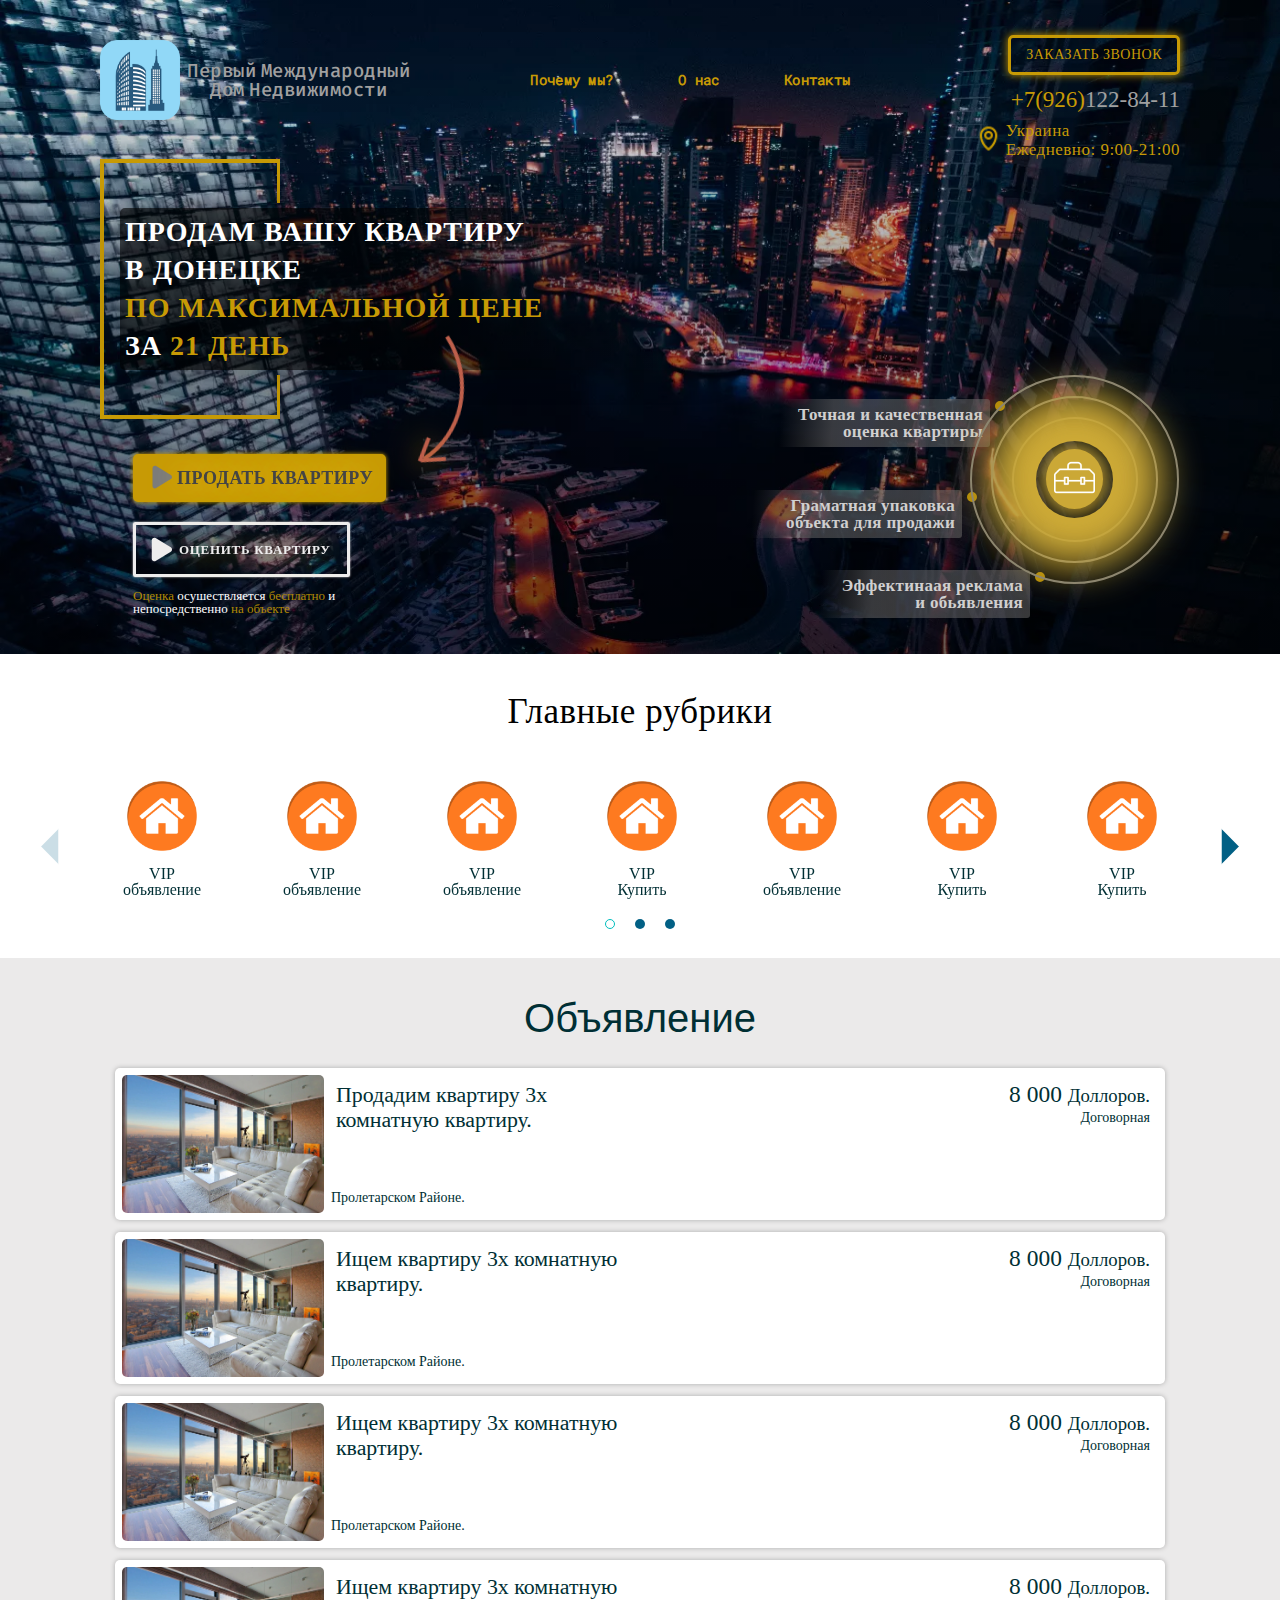
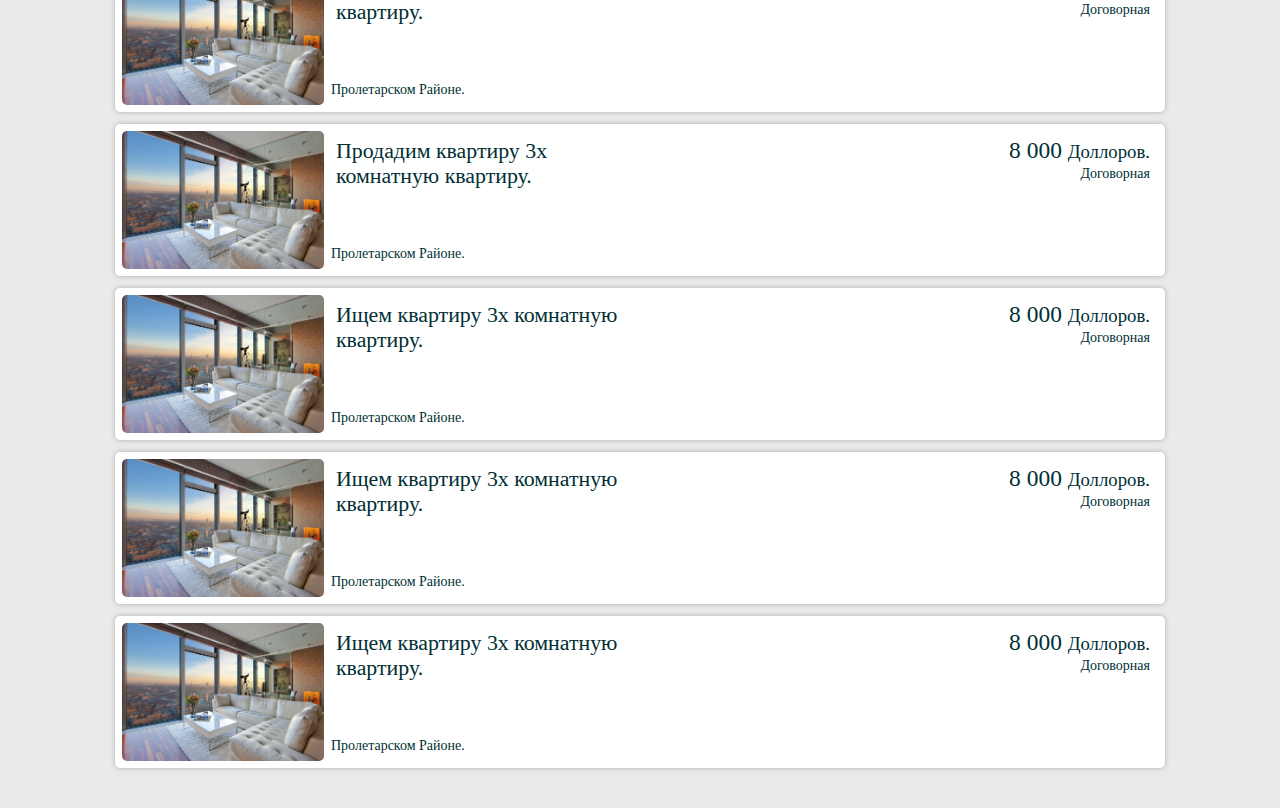
<file: index.html>
<!DOCTYPE html>
<html lang="ru">
<head>
    <meta charset="UTF-8">
    <meta http-equiv="X-UA-Compatible" content="IE=edge">
    <meta name="viewport" content="width=device-width, initial-scale=1.0 maximum-scale=1">
    <link rel="stylesheet" href="css/style.css">
    <link rel="stylesheet" href="css/fonts.css">
    <link rel="stylesheet" href="css/burger.css">   
    <title>Агенство Недвижимости</title>
</head>
<body>
    <div class="wrapper">
        <section class="section_header">
                 <div class="nav">
                     

                <div class="nav_logo">
                    <img class="logo_img" src="img/pngegg.webp" alt="#">
                    <a href="#">Первый Международный<br><span>Дом Недвижимости</span></a>
                </div>
                <div class="nav_menu">
                    <ul class="item_menu">
                        <li class="item_list"><a href="#">Почему мы?</a></li>
                        <li class="item_list"><a href="#">О нас</a></li>
                        <li class="item_list"><a href="#">Контакты</a></li>
                    </ul>
                </div>
                 <div class="nav_back_call">
                     <div class="btn_nav">
                        <button type="submit" class="back_call">ЗАКАЗАТЬ ЗВОНОК</button>
                       </div>
                     <div class="nav_tel">
                        <a href="tel:+79261228411"><span>+7(926)</span>122-84-11</a>
                     </div>
                     <div class="nav_googlemaps">
                        <a href="https://goo.gl/maps/RuuT9FdbPB8eGXtF8" target="_blank" rel="noopener noreferrer"><img class="icon_gps" src="icons/gps.svg" alt="#"></a>
                        <a href="https://goo.gl/maps/RuuT9FdbPB8eGXtF8" class="icon-location" target="_blank" rel="noopener noreferrer">Украина<br><span>Ежедневно:</span> 9:00-21:00</a>
                    </div>
                    </div>
                     
               <div class="burger__menu">
                <div class="menu_body">
                    
                    <div class="content_burger">
                        
                            <ul class="item_menu">
                                <li class="item_list"><a href="#">Почему мы?</a></li>
                                <li class="item_list"><a href="#">О нас</a></li>
                                <li class="item_list"><a href="#">Контакты</a></li>
                            </ul>
                        
                         
                             <div class="btn_nav">
                                <button type="submit" class="back_call">ЗАКАЗАТЬ ЗВОНОК</button>
                               </div>
                             <div class="nav_tel">
                                <a href="tel:+79261228411"><span>+7(926)</span>122-84-11</a>
                             </div>
                             <div class="nav_googlemaps">
                                <a href="https://goo.gl/maps/RuuT9FdbPB8eGXtF8" target="_blank" rel="noopener noreferrer"><img class="icon_gps" src="icons/gps.svg" alt="#"></a>
                                <a href="https://goo.gl/maps/RuuT9FdbPB8eGXtF8" class="icon-location" target="_blank" rel="noopener noreferrer">Украина<br><span>Ежедневно:</span> 9:00-21:00</a>
                            </div>
                            </div>
                
        
         </div>  
         <div class="menu_icon">
            <span></span>
               </div>
            </div>
               
            </div>
            <div class="header_main">
                <div class="conteinerLeft">
                    <div class="header_title">
                        <div class="title_figure">
                            <span class="figure_title"></span>
                        </div>
                        <div class="title_text">
                                <h1>ПРОДАМ ВАШУ КВАРТИРУ<br>В ДОНЕЦКЕ<br><span class="h1_price">ПО МАКСИМАЛЬНОЙ ЦЕНЕ</span><br>ЗА <span class="h1_price">21 ДЕНЬ</span></h1>
                        </div>
                    </div>
                    <div class="header_conteinerBtn">
                        <div class="things">
                            <div class="content">
                                <div class="arrow">
                                <div class="curve"></div>
                                <div class="point"></div>
                                </div>
                            </div> 

                        </div>
                        <div class="btn_sell">
                            
                            <button type="submit" class="back_sell sell" ><img src="icons/play.svg" alt=""><span>ПРОДАТЬ КВАРТИРУ</span></button>
                        </div>
                        <div class="btn_grade">
                                <button  type="submit" class="back_sell grade">ОЦЕНИТЬ КВАРТИРУ</button>
                        </div>
                        <div class="header_gradeFry">
                                <h2>
                                    <span>Оценка</span> осушествляется <span>бесплатно</span> и <br> непосредственно <span>на объекте</span>
                                </h2>
                        </div>
                    </div>
                </div>
                <div class="conteinerRight">
                    <div class="pley_text">
                        <div class="text_pley1 textPley">Точная и качественная<br>оценка квартиры</div>
                        <div class="text_pley2 textPley">Граматная упаковка<br>объекта для продажи</div>
                        <div class="text_pley3 textPley">Эффектинаая реклама<br>и обьявления</div>
                        <div class="p"></div>
                    </div>
                    <div class="playCircle">
                        <span  class="number1"> <span class="number2"><span class="number3"><span class="number4"><span class="number5"><img src="icons/toolbox.svg" alt=""></span></span></span></span></span>
                        
                    </div>

                </div>
                
            </div>
        </section>
    
        <!-- <section class="section_MainHeadings" id="zoomdiv">
            <div class="wrapper_main">
                 
                   <div class="Headings">
                    <div class="all_btn object" data-goto="#catalog" data-tab="#tab_1"><a href="#" class="menu_link"><span><img src="img/iconHeadings/ProdaDom.webp" width="80" height="80" alt=""></span>VIP <br> объявление</a></div>
                       <div class="apartment_sale_btn object" data-goto="#catalog" data-tab="#tab_2"><a href="#catalog" class="menu_link"><span><img src="img/iconHeadings/ProdaDom.webp" width="80" height="80" alt=""></span>Продажа квартиры</a></div>
                       <div class=" apartment_rent_btn object" data-goto="#catalog"  data-tab="#tab_3"><a href="#catalog" class="menu_link"><span><img src="img/iconHeadings/ProdaCvartira.webp" width="80" height="80" alt=""></span>Аренды квартиры</a></div>
                       <div class="apartment_buy_btn object" data-goto="#catalog"  data-tab="#tab_4"><a href="#catalog" class="menu_link"><span><img src="img/iconHeadings/ProdaCvartira.webp" width="80" height="80" alt=""></span>Покупка квартиры</a></div>                   
                     
                    </div>
                       
                     
                </div>
            </div>
        </section> -->
        <section class="section_MainHeadings" id="zoomdiv">
			<!-- Контент -->
            <div class="conteiner_MainHeadings">
                <div class="title_MH">
                    <h3>Главные рубрики</h3>
                </div>
			<div class="slider">
				<div class="slider__item">
					<div class="all_btn object" data-goto="#catalog" data-tab="#tab_1"><a href="#" class="menu_link"><span><img src="img/iconHeadings/ProdaDom.webp" width="80" height="80" alt=""></span>VIP <br> объявление</a></div>					
				</div>
				<div class="slider__item">
					<div class="all_btn object" data-goto="#catalog" data-tab="#tab_2"><a href="#" class="menu_link"><span><img src="img/iconHeadings/ProdaDom.webp" width="80" height="80" alt=""></span>VIP <br> объявление</a></div>
				</div>
				<div class="slider__item">
					<div class="all_btn object" data-goto="#catalog" data-tab="#tab_3"><a href="#" class="menu_link"><span><img src="img/iconHeadings/ProdaDom.webp" width="80" height="80" alt=""></span>VIP <br> объявление</a></div>
				</div>
				<div class="slider__item">
					<div class="all_btn object" data-goto="#catalog" data-tab="#tab_4"><a href="#" class="menu_link"><span><img src="img/iconHeadings/ProdaDom.webp" width="80" height="80" alt=""></span>VIP <br>Купить</a></div>
					
				</div>
				<div class="slider__item">
					<div class="all_btn object" data-goto="#catalog" data-tab="#tab_1"><a href="#" class="menu_link"><span><img src="img/iconHeadings/ProdaDom.webp" width="80" height="80" alt=""></span>VIP <br> объявление</a></div>
				</div>
				<div class="slider__item">
					<div class="all_btn object" data-goto="#catalog" data-tab="#tab_1"><a href="#" class="menu_link"><span><img src="img/iconHeadings/ProdaDom.webp" width="80" height="80" alt=""></span>VIP <br>Купить</a></div>
					
				</div>
				<div class="slider__item">
					<div class="all_btn object" data-goto="#catalog" data-tab="#tab_1"><a href="#" class="menu_link"><span><img src="img/iconHeadings/ProdaDom.webp" width="80" height="80" alt=""></span>VIP <br>Купить</a></div>
					
				</div>
				<div class="slider__item">
					<div class="all_btn object" data-goto="#catalog" data-tab="#tab_1"><a href="#" class="menu_link"><span><img src="img/iconHeadings/ProdaDom.webp" width="80" height="80" alt=""></span>VIP <br>Купить</a></div>
					
				</div>
				<div class="slider__item">
					<div class="all_btn object" data-goto="#catalog" data-tab="#tab_1"><a href="#" class="menu_link"><span><img src="img/iconHeadings/ProdaDom.webp" width="80" height="80" alt=""></span>VIP <br>Купить</a></div>
					
				</div>
				<div class="slider__item">
					<div class="all_btn object" data-goto="#catalog" data-tab="#tab_1"><a href="#" class="menu_link"><span><img src="img/iconHeadings/ProdaDom.webp" width="80" height="80" alt=""></span>VIP <br>Купить</a></div>
					
				</div>
				<div class="slider__item">
					<div class="all_btn object" data-goto="#catalog" data-tab="#tab_1"><a href="#" class="menu_link"><span><img src="img/iconHeadings/ProdaDom.webp" width="80" height="80" alt=""></span>VIP <br>Купить</a></div>
					
				</div>
				<div class="slider__item">
					<div class="all_btn object" data-goto="#catalog" data-tab="#tab_1"><a href="#" class="menu_link"><span><img src="img/iconHeadings/ProdaDom.webp" width="80" height="80" alt=""></span>VIP <br>Купить</a></div>
					
				</div>
			</div>
		</section>

        <section class="section_Announcement">
            <div class="wrapper_Announcement">
                <div class="conteiner_Announcement">
                    <div class="title_Announcement" >
                        <h3>Объявление</h3>
                    </div>
                 <div class="tabs__content" id="catalog">
                    <div class="tabs_item" id="tab_1">
                        
                    </div>
                     <div class="tabs_item " id="tab_2">
                      
                        
                                                 
                    </div>
                    <div class="tabs_item " id="tab_3">
                        
                        </div>   
                    
                    <div class="tabs_item " id="tab_4">
                       
                     </div>             
                    
                </div>
            </div>

        </section>
       

    </div>
 <script src="https://code.jquery.com/jquery-3.6.0.min.js"></script>
 <!-- Подключаем jQuery -->
 <!-- Подключаем слайдер Slick -->
 <script src="js/slick.min.js"></script>
 <!-- Подключаем файл скриптов -->
 <script src="js/script.js"></script>
 <script src="js/scripst_one.js"></script>
    <script src="script.js"></script>
    <script src="js/burger.js"></script>
    <script src="js/scripst_one.js"></script>
    
    
    
    
</body>
</html>
</file>
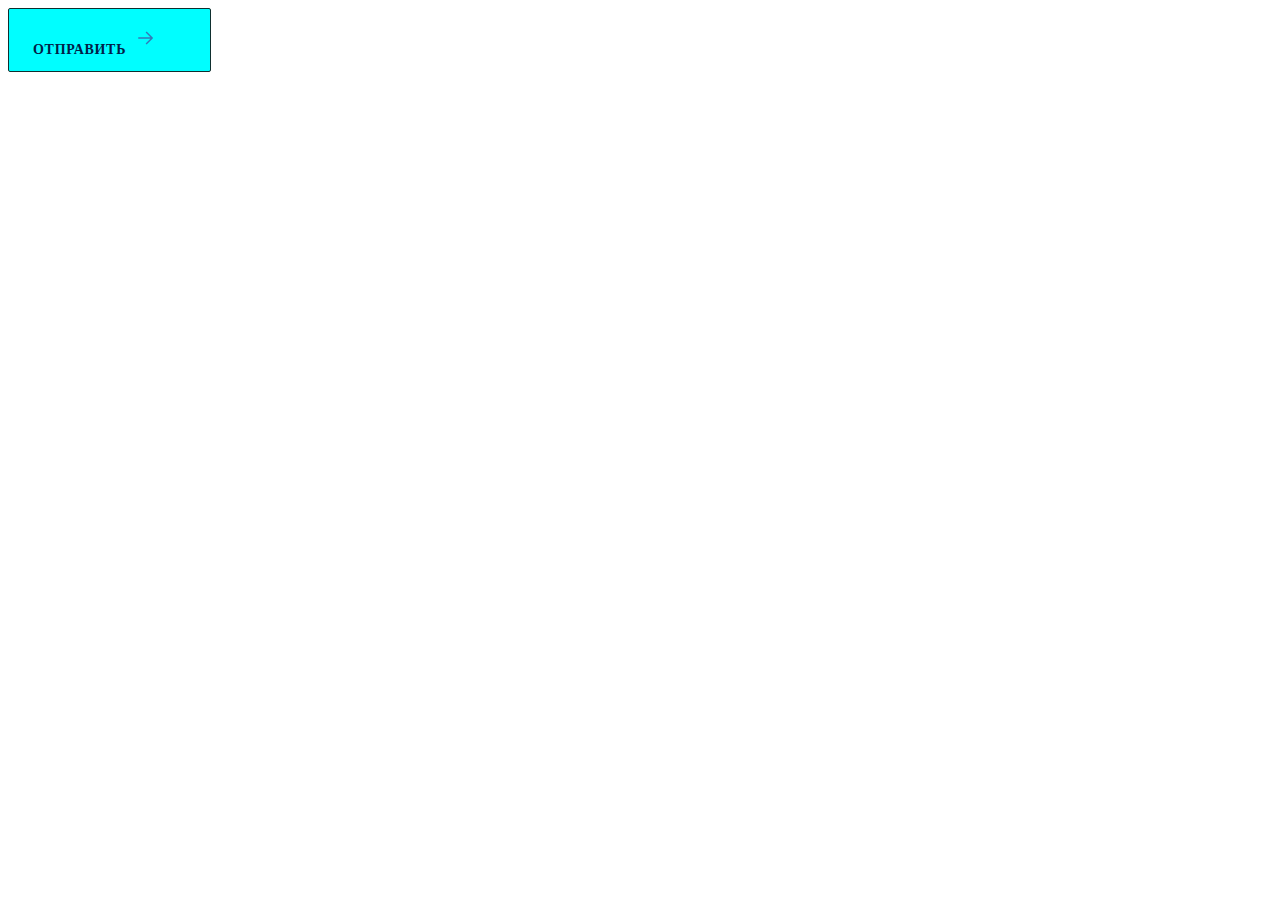
<file: buttom.html>
<!DOCTYPE html>
<html lang="ru">
<head>
    <meta charset="UTF-8">
    <meta http-equiv="X-UA-Compatible" content="IE=edge">
    <meta name="viewport" content="width=device-width, initial-scale=1.0">
    <title>Document</title>
</head>
<body>
        <style>
   .PRICE_IT {
       
    display: inline-block;
    text-align: center;
    vertical-align: middle;
    padding: 13px 24px;
    border: 1px solid #0f2f2f;
    border-radius: 2px;
    background: #00FEFF;
    background: -webkit-gradient(linear, left top, left bottom, from(#00FEFF), to(#00FEFF));
    background: -moz-linear-gradient(top, #00FEFF,#00FEFF);
    background: linear-gradient(to bottom, #00FEFF, #00FEFF);
   
    font: normal normal bold 14px arial;
    color: #002047;
    text-decoration: none;
}
.PRICE_IT:hover,
.PRICE_IT:focus {
    border: 1px solid #035757;
    background: #00FEFF;
    background: -webkit-gradient(linear, left top, left bottom, from(#00FEFF), to(#00FEFF));
    background: -moz-linear-gradient(top, #00FEFF,#00FEFF);
    background: linear-gradient(to bottom, #00FEFF, #00FEFF);;
    color: #002047;
    text-decoration: none;
    -webkit-box-shadow: #0f2f2f 0px 0px 10px 0px;
    -moz-box-shadow: #0f2f2f 0px 0px 10px 0px;
    box-shadow: #0f2f2f 0px 0px 10px 0px;
}
.PRICE_IT:active {
    background: #979797;
    background: -webkit-gradient(linear, left top, left bottom, from(#979797), to(#bdbdbd));
    background: -moz-linear-gradient(top, #02c2c2, #02c2c2);
    background: linear-gradient(to bottom, #02c2c2, #02c2c2);
    
}
.PRICE_IT:after{
    content:  "\0000a0";
    display: inline-block;
    height: 24px;
    width: 24px;
    line-height: 24px;
    margin: 0 -4px -6px 4px;
    position: relative;
    top: 2px;
    left: 9px;
}
/* ===================================================================== */
.PRICE_IT {
      
      
      color: rgba(0, 32, 71, 1);
      ;
      cursor: pointer;
      text-decoration: none;
      
      
      
      display: table;
      margin: 0px;
      margin-left: 0px;
      font-family: Montserrat;
        font-style: normal;
        font-weight: bold;
        font-size: 14px;
        line-height: 17px;
        letter-spacing: 0.05em;
        text-transform: uppercase;
      
  }
  .aPRICE_IT .arrow-3-icon {
      margin-left: 5px;
      position: relative;
      top: 0px;
      transition: transform 0.3s ease;
      vertical-align: middle;
  }
  .PRICE_IT .arrow-3-iconcircle {
      transition: stroke-dashoffset .3s ease;
      stroke-dasharray: 95;
      stroke-dashoffset: 95;
  }
  .PRICE_IT:hover .arrow-3-icon {
      transform: translate3d(5px, 0, 0);
  }
  .PRICE_IT:hover .arrow-3-iconcircle {
      stroke-dashoffset: 0; 
    }  
      .PRICE_IT{
          text-align: center;
      
  }
        </style>
              <a class="PRICE_IT" href="#">Отправить
                    <svg class="arrow-3-icon" xmlns="http://www.w3.org/2000/svg" width="32" height="32" viewBox="0 0 32 32">
                            <g fill="none" stroke="#337AB7" stroke-width="1.5" stroke-linejoin="round" stroke-miterlimit="10">
                                <circle class="arrow-3-iconcircle" cx="16" cy="16" r="15.12"></circle>
                                <path class="arrow-3-icon--arrow" d="M16.14 9.93L22.21 16l-6.07 6.07M8.23 16h13.98"></path>
                            </g>
                        </svg>
              </a>
       
</body>
</html>
</file>
<file: css/style.css>
/*Обнуление*/
*{
	padding: 0;
	margin: 0;
	border: 0;
    top: 0; 
    /* left: 0; */
}
*,*:before,*:after{
	box-sizing: border-box;
}
:focus,:active{outline: none;}
a:focus,a:active{outline: none;}
nav,footer,header,aside{display: block;}
html,body{
	height: 100%;
	width: 100%;
	font-size: 100%;
	line-height: 1;
	font-size: 14px;
	-ms-text-size-adjust: 100%;
	-moz-text-size-adjust: 100%;
	-webkit-text-size-adjust: 100%;
}
input,button,textarea{font-family:inherit;}
input::-ms-clear{display: none;}
button{cursor: pointer;}
button::-moz-focus-inner {padding:0;border:0;}
a, a:visited{text-decoration: none;}
a:hover{text-decoration: none;}
ul li{list-style: none;}
img{vertical-align: top;}
h1,h2,h3,h4,h5,h6{font-size:inherit;font-weight: 400;}

/*--------------------*/
body{
    font-display: swap;
    font-family: CConv_FiraMono-Medium sans-serif;
}


.wrapper {
    max-width: 1440px;
    margin: 0 auto;
    display: flex;
    flex-direction: column;
    background-color: rgb(235, 234, 234);
    
    
}
/* ==========================       nav ================================================== */
.section_header {
    /* margin: 0 100px;   */
    /* background: url(../img/fon.jpg) 0 0/100% 100% no-repeat scroll; */
    /* filter: grayscale(80%); */
    background: linear-gradient( rgba(0,0,0,0.1), rgba(0, 0, 0, 0.6) ),url(../img/fon.webp) 0 0/100% 100% no-repeat scroll;
    /* background-color:    #000; */
    overflow: hidden;
    min-height: -webkit-max-content;
    min-height: -moz-max-content;
    min-height: max-content;
    

}
.nav {
    margin: 0px 100px;
    display: flex;
    flex-direction: row;
    justify-content: space-between;
    align-items: center;
}
.logo_img{
    width: 80px;
    height: 80px;
    z-index: 2;
    
}
.nav_logo{
    display: flex;
    flex-direction: row;
    align-items: center;
    gap: 7px;
    
}
.nav_logo a {
    color: rgb(160, 160, 160);
    font-size: 19px;
    font-family: Conv_FiraMono-Medium, sans-serif;
    font-weight: 400;
    letter-spacing: 0.5px;
    word-spacing: -7px;
    display: flex;
    flex-direction: column;
    align-items: center;
    flex-wrap: nowrap;
    width: -webkit-max-content;
    width: -moz-max-content;
    width: max-content;
    text-decoration: none;

}
.nav_menu {
    margin-top: 1px;
    width: 340px;
    padding: 0px 5px;
}
.item_menu {
    display: flex;
    flex-direction: row;
    justify-content: space-between;
    gap: 5px;
    vertical-align: middle;
}
.item_list{
    min-width: -webkit-max-content;
    min-width: -moz-max-content;
    min-width: max-content;
    
}
.item_list a{
    min-width: -webkit-max-content;
    min-width: -moz-max-content;
    min-width: max-content;
    border-bottom-style: 0px solid #c79a05;
    /* border: 0px solid rgb(199, 154, 5); */
    border-radius: 3px;
    padding: 3.5px 5px;
    transition: all 0.2s ease 0.0s;
}
.item_list a:hover{
    border-bottom: 5px solid #c79a05;
}
.item_menu a:focus{
    /* box-shadow: 0px 0px 25px rgb(199, 154, 5); */
    /* border: 2px solid #c79a05; */
    border-bottom: 5px solid #c79a05;
}
.item_menu a:active{
    box-shadow: 0px 2px 5px rgb(199, 154, 5);
}

.item_list a { 
    text-decoration: none;
    color: rgb(199, 154, 5);
    cursor: pointer;
    font-family: Conv_RobotoMono-Regular, sans-serif;
    font-weight: 600 ;
    letter-spacing: 0.3px;
    font-size: 16x;
    
}

.nav_back_call {
    display: flex;
    flex-direction: column;
    align-items: flex-end;
    margin-top: 35px;
    min-width: -webkit-max-content;
    min-width: -moz-max-content;
    min-width: max-content;
   
}

.back_call {
     min-width: -webkit-max-content;
     min-width: -moz-max-content;
     min-width: max-content;
    background-color: rgba(205, 214, 219, 0);
    border: 3px solid rgb(199, 154, 5);
    border-radius: 5px;
    box-shadow: 0px 0px 8px rgb(199, 154, 5);
    margin-bottom: 8px;
    color: rgb(199, 154, 5);
    font-size: 14px;
    padding: 9px 15px;
    font-family: Conv_FiraMono-Regular sans-serif;
    font-weight: 400;
    letter-spacing: 0.5px;
}
.back_call:hover{
    background-color:rgba(48, 48, 48, 0.386);
    box-shadow: 0px 0px 11px rgb(199, 154, 5);
}
.back_call:active{
    background-color:rgba(48, 48, 48, 0.686);
    box-shadow: 0px 0px 15px rgb(199, 154, 5);
}
.nav_tel a{
    font-size: 23px;
    
}
.nav_tel{
    margin-top: 5px;
    right: 0px;
    display: flex;
    flex-direction: column;
}
.nav_tel a {
    text-decoration: none;
    color: rgb(160, 160, 160);
   
}
.nav_tel a span{
    color: rgb(199, 154, 5);
}
.nav_googlemaps a {
    
    font-size: 17px;
    color: rgb(199, 154, 5);
    text-decoration: none;
}
.nav_googlemaps{
    display: flex;
    flex-direction: row;
    margin-top: 10px;
    line-height: 19px;
    letter-spacing: 0.5px;
}

.icon_gps{
    width: 35px;
    height: 35px;
}
/* ====================================================== main  ================================================================== */
.header_title{
    position: relative;
}
.header_main{
    margin: 0px 100px;
    display: flex;
    justify-content: space-between;
    align-items: center;
    flex-direction: row;
    flex-wrap: nowrap;
}
.conteinerLeft{
    width: 394px;
}

.figure_title{
    display: block;
    width: 180px;
    height: 260px;
    border: 4px  solid rgb(199, 154, 5);
    
    /* margin-left: 80px; */
    margin-bottom: 25px;
    
    position: relative;
    border-right: 0px  solid rgb(199, 154, 5);
    
    
   
}



.figure_title::after{
    display: block;
    content:"";
    height: 40px;
    position: absolute;
    right: 0px;
    border-right: 3px solid rgb(199, 154, 5);
    
}

.figure_title::before{
    display: block;
    content:"";
    height: 40px;
    position: absolute;
    right: 0px;
    bottom: 0px;
    border-right: 3px solid rgb(199, 154, 5);
   
}
.title_figure{
    width: 528px;
}
.header_title{
    width: 528px;
}

.title_text h1{
    
    color: #fff;
    font-size: 28px;
    position: absolute;
    margin-left: 20px;
    margin-top: 49px;
    line-height: 38px;
    font-family: icomoon sans-serif;
    font-weight: 600;
    letter-spacing: 1px;
    width: 603px;
        padding: 5px    ;
        box-shadow: 0px 0px 35px rgba(0,0,0,0.2407738095238095);
        background: rgb(0,0,0);
        background: linear-gradient(94deg, rgba(0,0,0,0.6407738095238095) 49%, rgba(253,252,252,0) 93%);
        border-radius: 5px;
}
.h1_price{
    color: rgb(199, 154, 5) ;
}

/* -----------------------------------BUTTON conteiner-------------------------------------- */
.header_conteinerBtn{
    display: flex;
    flex-direction: column;
    position: relative;
}
/* ---------------------------------- button продать --------------------------------------- */
.back_sell {
    width: 260px;
    height: 55px;
    margin-left: 33px;
    background-color: rgba(199, 154, 5);
    border: 3px solid rgb(199, 154, 5);
    border-radius: 5px;
    box-shadow: 0px 0px 4px rgb(199, 154, 5);
    margin-bottom: 12px;
    color: #444444;
    font-size: 20px;
    padding: 0 15px;
    font-family: Conv_FiraMono-Regular sans-serif;
    font-weight: 400;
    letter-spacing: 0.5px;
    position: relative;
    padding-left: 35px;
    text-shadow: 0 0px 30px rgb(255, 209, 58);
  

}
.back_sell::before{
    position: absolute;
    margin-left: -34px;
    margin-top: -3px;
    width: 32px;
    height: 29px;
    content: "";
    /* background-image: url('../icons/play-solid.svg') ;
    background-position: 0 0;
    background-repeat: no-repeat;
    background-size: 100% auto; */
    background-image: url('data:image/svg+xml;charset=utf8,%3Csvg aria-hidden="true" focusable="false" data-prefix="fas" data-icon="play" class="svg-inline--fa fa-play" role="img" xmlns="http://www.w3.org/2000/svg" viewBox="0 0 512 512"%3E%3Cpath fill="%23444444" d="M176 480C148.6 480 128 457.6 128 432v-352c0-25.38 20.4-47.98 48.01-47.98c8.686 0 17.35 2.352 25.02 7.031l288 176C503.3 223.8 512 239.3 512 256s-8.703 32.23-22.97 40.95l-288 176C193.4 477.6 184.7 480 176 480z"%3E%3C/path%3E%3C/svg%3E');
}

.sell{
    
    line-height: 28px;
    font-weight: 600;
    font-size: 18px ;
    transition: all 0.2s ease 0.0s;
    margin-bottom: 20px;
    margin-top: 10px;
    width: -webkit-max-content;
    width: -moz-max-content;
    width: max-content;
    
    height: -webkit-max-content;
    
    height: -moz-max-content;
    
    height: max-content;
    padding: 7px 10px;
}
.sell::before{
   background-image: none;
    
}
.sell:hover{
    background-color: rgb(177, 137, 4) ;
    box-shadow: 0px 0px 7px rgb(177, 137, 4);
}
.sell:active{
    inset: 2px 50px 5px 0px;
    box-shadow: 0px 0px 13px rgb(177, 137, 4);
    margin-top: 10px;
}
.btn_sell img{
    width: 26px;
        margin-right: 5px;
        padding-left: 0px;
        /* height: 24px; */
}

/* -------------------------------------- button оценить ------------------------------------------------------------------- */

.grade{
    width: -webkit-max-content;
    width: -moz-max-content;
    width: max-content;
    background-color: rgb(199, 154, 5);
    border: 3px solid #eeeded;
    padding: 0px 16px 0px 43px;
    border-radius: 2px;
    box-shadow: 0px 0px 2px #eeeded;
    margin-bottom: 12px;
    color: #eeeded;
    font-size: 13px;
    font-family: Conv_FiraMono-Regular sans-serif;
    font-weight: 600;
    letter-spacing: 0.7px;
    position: relative;
    background: none;
    line-height: 22px;
    transition: all 0.2s ease 0.0s;
}
.grade::before{
    position: absolute;
    width: 30px;
    height: 27px;
    content: "";
    /* background-image: url('../icons/play-solid.svg') ;
    background-position: 0 0;
    background-repeat: no-repeat;
    background-size: 100% auto; */
    z-index: 2;
    background-image: url('data:image/svg+xml;charset=utf8,%3Csvg aria-hidden="true" focusable="false" data-prefix="fas" data-icon="play" class="svg-inline--fa fa-play" role="img" xmlns="http://www.w3.org/2000/svg" viewBox="0 0 512 512"%3E%3Cpath fill="%23eeeded" d="M176 480C148.6 480 128 457.6 128 432v-352c0-25.38 20.4-47.98 48.01-47.98c8.686 0 17.35 2.352 25.02 7.031l288 176C503.3 223.8 512 239.3 512 256s-8.703 32.23-22.97 40.95l-288 176C193.4 477.6 184.7 480 176 480z"%3E%3C/path%3E%3C/svg%3E');
}
.grade:hover{
    box-shadow: 0px 0px 5px #eeeded;
    
    background-color:rgba(48, 48, 48, 0.386) ;
}
.grade:active{
    box-shadow: 0px 0px 8px #eeeded;
    inset: 2px 50px 5px 0px;
    background-color:rgba(48, 48, 48, 0.686) ;
}
/* ------------------------------- текст под кнопками header -------------------------------- */
.header_gradeFry h2{
    color: #fff;
    font-family: Conv_FiraMono-Regular sans-serif;
    font-weight: 400;
    font-size: 13px;
    margin-bottom: 39px;    
    margin-left: 33px;
}
.header_gradeFry h2 span{
    color: rgb(177, 137, 4) ;
}

/* ----------------- Стрелка указывает на кнопку -------------------------------------------- */
/* Pretty Stuff? */

  .things{
    position: absolute;
    margin-top: -138px;
    margin-left: 280px;
    transform: scale(-1, 1);
    
    
}

  .things > .content {
    float: left;
    width: 50%;
    height: 500px;    
    box-sizing: border-box;
    position: relative;
    transform: rotate(348deg);
  }
  
  .things > .content h1 {
    font-family: 'Arial', sans-serif;
    text-transform: uppercase;
    top: 0;
    bottom: 0;
    left: 0;
    right: 0;
    margin: auto;
    position: absolute;
    height: 150px;
    color: #89323B;
  }
  
  /* Arrow */
  
  .arrow {
      position: relative;
    margin: 0 auto;
    width: 50px;
    
    
  }
  
  .arrow .curve {
    border: 4px solid #BE5F4B;
    border-color: transparent transparent transparent #BE5F4B;
    height: 180px;
    width: 210px;
    border-radius: 164px 0 0 147px;
    
    
  }
  
  .arrow .point {
    position: absolute;
    left: 26px;
    top: 151px;
    box-shadow: 0px 0px 30px rgb(177, 137, 4);
    
  }
  
  .arrow .point:before, .arrow .point:after {
      border: 2px solid #BE5F4B;
      height: 25px;
      content: "";
      position: absolute;
      box-shadow: 0px 0px 30px rgb(177, 137, 4);
  }
  
  .arrow .point:before {
    top: -11px;
    left: -11px;
      transform:rotate(-74deg);
      -webkit-transform:rotate(-74deg);
    -moz-transform:rotate(-74deg);
    -ms-transform: rotate(-74deg);
  }
  
  .arrow .point:after {
    top: -19px;
    left: 0px;
      transform:rotate(351deg);
      -webkit-transform: rotate(351deg);
    -moz-transform:rotate(351deg);
    -ms-transform: rotate(351deg);
  }

  /* ----------------- окружность типа плея conteinerRight ------------------------------------------------------- */
.conteinerRight{
    display: flex;
    margin-top: 155px;
    position: relative;
    margin-right: -40px;
}
  .playCircle{
    /* background-color: rgb(0, 0, 0); */
    width: 250px;
    height: 250px;
    border-radius: 50%;
    position: relative;
    margin-top: 31px;
   
}
.playCircle span {
    
    display: flex;
    justify-content: center;
    align-items: center;
    
}
.number1{
    border: 2px solid rgb(125 125 125);
    width: 209px;
    height: 209px;
    border-radius: 50%;
    
}
.number2{
    border: 2px solid rgb(125 125 125);
    width: 167px;
    height: 167px;
    border-radius: 50%;
    
}
.number3{
    border: 2px solid rgb(125 125 125);
    width: 126px;
    height: 125px;
    border-radius: 50%;
    
}
.number4{
    border: 10px solid rgb(201 167 53 / 0%);
    width: 77px;
    height: 77px;
    border-radius: 50%;
    box-shadow: 0px 0px 40px 50px rgb(205 170 55);
}
.number5{
  
    background-color: rgb(203 168 54);
    width: 62px;
    height: 60px;
    border-radius: 50%;
    box-shadow: 0px 0px 10px rgb(85 75 43) inset;
    box-shadow: 0px 0px 22px 5px rgb(205 170 55);
}
.number5 img{
    width: 45px;
    height: 45px;
    padding: 2px;
    margin-top:-4px;
    margin-right: 1px;
    
}
/* ----------------------------------------- текст вокруг окружности ---------------------------------------- */

.pley_text{
    width: 52px;
        display: flex;
        text-align: end;
        flex-direction: column;
        align-items: flex-end;
}
.textPley{
    color: #d0cfcf;
    font-weight: 600;
    font-size: 17px;
    /* line-height: 18px; */
    letter-spacing: 0.3px;
    padding: 7px;
    text-align: end;
    width: 224px;
    background: linear-gradient(94deg, rgba(252,252,252,0) 7%, rgba(111,110,110,0.5035189075630253) 30%);
    background: rgb(252,252,252);
    background: linear-gradient(94deg, rgba(252,252,252,0) 7%, rgba(111,110,110,0.5035189075630253) 30%);   
    border-radius: 3px;
}
.textPley::after{
    position: absolute;
    content:"";
    width: 5px;
    height: 5px;
    margin-top: -22px;
    margin-left: 12px;
    background-color: rgb(0, 0, 0);
    border-radius: 50%;
    border: 5px solid rgb(177, 137, 4);
}
.text_pley1{
    margin-right: -20px;
        margin-top: 55px;
}
.text_pley2{
    margin-right: 8px;
    margin-top: 43px;
}

.text_pley3{
    margin-right: -60px;
    margin-top: 32px;
}                                                           



/* =================================    main catalog    ======================================================= */
.section_MainHeadings{    
    background-color:#ffffff;
    width: 100vw;
  
}
.wrapper_main{
    margin: 0px 100px;
    margin-bottom: 20px;
    max-width: 1400px;
    max-height: -webkit-max-content;
    max-height: -moz-max-content;
    max-height: max-content;
   

    overflow: hidden;
    
    color: #002f34;
    font-size: 28px;
}
.conteiner_MainHeadings{
    display: flex;
    flex-direction: column;
    align-items: center;
}
.title_MH{
    margin-top: 30px;
    display: flex;
    font-size: 35px;
    font-weight: 900;
    line-height: 24px;
    letter-spacing: 0.5px;
    justify-content: center;
    align-items: center;
    margin-bottom: 42px;
    text-align: center;
    
}
.title_MH h3{
    padding: 5px;
}
.conteiner_headings{
    flex-wrap: wrap;    
    display: flex;
    flex-direction: row;
    justify-content: flex-start;
    flex-wrap: wrap;
}

.section_MainHeadings{
    padding: 11px 0 29px 0px;
	display: flex;
	justify-content:center;
	align-items: center;
}
.object a{
    padding: 5px;
    display: flex;
    flex-direction: column;
    gap: 10px;
    align-items: center;
    font-size: 16px;
    font-family: 600;
    cursor: pointer;
    outline: none;
    direction: none;
    color: #002f34;
    text-align: center;
    transition: all 0.4s ease 0.0s;
}
.object a:hover{
    padding: 5px;
    border-radius: 4px;
    background-color: rgba(128, 128, 128, 0.33);
    color: #010a29;
    
}

/* Основные стили */

/* Слайдер */
.slick-slider{
	min-width: 0;
}
/* Ограничивающая оболочка */
.slick-list {
    margin: 0 20px;
	overflow: hidden;
    
}
/* Лента слайдов */
.slick-track{
	display: flex;
	align-items: flex-start;
}

/* Слайд */
.slick-slide{}
/* Слайд активный */
.slick-slide.slick-active{}
/* Слайд основной */
.slick-slide.slick-current{}
/* Слайд по центру */
.slick-slide.slick-center{}

/* Стрелка */
.slick-arrow{}
/* Стрелка влево */
.slick-arrow.slick-prev{}
/* Стрелка вправо */
.slick-arrow.slick-next{}
/* Стрелка не активная */
.slick-arrow.slick-disabled{}

/* Точки */
.slick-dots{}
.slick-dots li{}
.slick-dots button{}

/* Конкретный слайдер */
.slider {
	position: relative;
	padding: 0px 30px;
    max-width: 95vw;
}

@media (max-width:767px){
	.slider {
		padding: 0px 25px;
	}
    .slick-arrow{
        display: none;
    }
}

.slider .slick-arrow{
	position: absolute;
	top: 50%;
	margin: -30px 0px 0px 0px;
	z-index: 10;
	font-size: 0;
	width: 30px;
	height: 60px;
}
.slider .slick-arrow.slick-prev{
	left: 0;
	background: url('/icons/sl-arrow_l.svg') 0 0 / 100% no-repeat;
}
.slider .slick-arrow.slick-next{
	right: 0;
    background: url('/icons/sl-arrow_r.svg') 0 0 / 100% no-repeat; 
}
.slider .slick-arrow.slick-disabled{
	opacity: 0.2;
}

.slider .slick-dots{
	display: flex;
	align-items: center;
	justify-content: center;
    margin-top: 10px;
}
.slider .slick-dots li{
	list-style: none;
	margin: 0px 10px;
}
.slider .slick-dots button{
	font-size: 0;
	width: 10px;
	height: 10px;
	background-color: rgb(2, 96, 133);
	border-radius: 50%;
}

.slider .slick-dots li.slick-active button{
	background-color: transparent;
	border: 1px solid rgb(1, 190, 190);
}

.slider__item {
	padding: 0px 5px;
}
.slider__item img{
	max-width: 100%;
}
.slider__item.slick-center{
	
}

/* ==============================  section_Announcement  ======================= */



.section_Announcement {
    color: #002f34;    
}

.wrapper_Announcement {
    margin: 0px  100px;
    padding: 25px 0px;
    overflow: hidden;
}
.conteiner_Announcement {
    display: flex;
    flex-direction: column;
    padding: 15px;
}
.title_Announcement {
    text-align: center;
    font-size: 40px;
    font-family: sans-serif;
    font-weight:900;
    margin-bottom: 30px;
}
.Announcement{
    
}
.box_Announcement{
    
    width: 100%;
    height: -webkit-max-content;
    height: -moz-max-content;
    height: max-content;
    background-color: rgb(255, 255, 255);
    display: flex;
    flex-direction: row;
    transition: 2s;
    box-shadow: 0px 0px 5px rgb(172, 172, 172);
    overflow: hidden;
    border-radius: 5px;
   
}
.box_Announcement:hover{
    background-color: rgb(248, 248, 248);
    box-shadow: 0px 0px 13px rgb(145, 144, 144);
    box-shadow: 0px 1px 13px rgb(145, 144, 144);   
}
.Announcement_img{
  
    max-width: 216px;
    max-height: 152px;
    border-radius: 5px;
}
.Announcement_img img{
    padding: 7px;
    -o-object-fit: cover;
       object-fit: cover;
    width: 100%;
    height: 100%;
    border-radius: 12px;
    background-position: center;
}
.Announcement_box_conteiner{
    font-size: 1rem;
    display: flex;
    flex-direction: row;
    justify-content: space-between;
    width: 100%;
    padding: 15px 0px;
}

.Announcement_box_titleGps {
    display: flex;
    flex-direction: column;
    justify-content: space-between;
    
    width: 296px;
}
.Announcement_box_title {
    padding-left: 5px;
    
}
.Announcement_box_title a{
    color: #002f34;
    font-size: 1.5625em;
    line-height: 25px;
    
}
.Announcement_box_title:hover a{
    background-color:#002f345d ;
    border-radius: 2px;

}
.Announcement_box_Gps {
}
.Announcement_prise {
    min-width: -webkit-max-content;
    min-width: -moz-max-content;
    min-width: max-content;
    padding: 0px 15px 15px 5px;
    
}
.Announcement_prise_text {
    font-family: Conv_FiraMono-Regular serif ;
    font-weight: 900;
    font-size: 1.675em;
    font-style: normal;
}
.Announcement_prise_text span{
    font-size: 0.800em;
    
}
.Announcement_agreement {
    font-size: 0,875em;
    text-align: end;
    padding-top: 5px;
}
.apartment{
    display: grid;
    grid-gap: 12px;
}


/* ========================== объявление скрывать ==================================== */
.tabs_item{
    display: none;
}
.active{ 
    display: block;
}



















/* ( 22px + 26 * ( 100vw / 1440 )); */


@media all and ( max-width: 990px) {
    
    .wrapper_main{
        margin: 0px  3vw;
    }
    
    .nav{
        margin: 0px  3vw;
    }
    .header_main{
        margin: 0px 3vw;
    }
    .wrapper_Announcement{
        margin: 0px 3vw;
    }
}
@media only screen and (max-device-width:825px ) {
    .nav{
        margin: 19px  3vw;
    }
    .header_main{
        margin: 0px 3vw;
    }
}

@media only screen and (max-width:824px ) {
    .nav_menu{
        display: none;
    }
    .nav_back_call{
        display: none;
    }
}
@media only screen and (max-width:787px ) {
    .box_Announcement{
        zoom: 0.8;
    }

}
@media only screen and (max-width:636px ) {
    .box_Announcement{
        zoom: 0.8;
    }

}
@media only screen and (max-width:600px ) {
    .box_Announcement{
        zoom: 0.7;
    }
    .wrapper_Announcement{
        margin: 0px 0vw;
    }
    .conteiner_Announcement {
        padding: 6px;
    }
    .box_Announcement{
    display: flex;
    flex-direction: column;
    flex-wrap: nowrap;
    width: 250px;
    }
    .Announcement_box_conteiner{
        flex-direction: column;
    }
    .Announcement_prise_text{
        text-align: end;
    }
    .Announcement_prise{
        padding: 0px 15px;
    }
    .Announcement_box_title{
        padding-left: 5px;
        padding-right: 5px;
        width: auto;
    }
    .Announcement_box_titleGps{
        width: auto;
    }
    .tabs_item .none{
        display: none;
    }
    .apartment{
        
        grid-gap: auto;
    display: flex;
    flex-direction: row;
    flex-wrap: wrap;
    gap: 5px;
    row-gap: 7px;
    justify-content: center;
    padding: 10px;
    }
    .Announcement_img{
        min-width: none; 
        min-height: none; 
        max-width: none; 
        max-height: none;
        border-radius: 15px
    }
    .apartment{
        display: grid;
        grid-template-columns: auto auto auto ;
        grid-template-rows: auto ;
        }
    .box_Announcement{
        width: auto;
    }
    .slider_item {
        zoom: 93%;
        margin: 0 20px;
    }
 }
 @media all and ( max-width: 547px) {
  
 }
 


@media only screen and (max-device-width:745px ) {
    .conteinerRight{
        display: none;
    }
}
@media all and ( max-width: 674px) {
   .box_Announcement{
    zoom: calc (0.6px + 0.4 * ( 100vw / 1440));
   }
}


@media all and ( max-width: 465px) {
    .title_text h1{
        font-size: 18px;
        line-height: 23px;
        margin-left: 12px;
    }
    .figure_title{
        width: 143px;
        height: 206px;
    }
    .back_sell::before {
        margin-left: -28px;
        margin-top: 0px;
    }
    .back_sell {
        
        height: 46px;
    }
    .grade::before {
        width: 24px;
        height: 23px;
    }
    .grade{
        padding: 0px 13px 0px 33px;
    }
    .sell{
        margin-bottom: 15px;
        font-size: 15px;
    }
    .things{
        margin-top: -135px;
        margin-left: 227px;
    }
    .nav_logo a{
        font-size: 15px;
    }
    .section_header{
        height: -webkit-max-content;
        height: -moz-max-content;
        height: max-content;
    }
    .apartment{
        
        grid-template-columns: auto auto  ;
        grid-template-rows: auto ;
        }
        .slider__item {
            min-width: max-content;
          padding: 0 0;
            zoom: 93%;
            margin: 0 5px;
        }
        .slider {
            padding: 0 5px;
        }
        .slick-list {
            margin: 0 5px;
        }

}

@media all and ( max-width: 338px) {
    .things{
        display: none;
    }

}

@media all and ( max-width: 600px) {
    .section_header{
        background: linear-gradient( rgba(0,0,0,0.1), rgba(0, 0, 0, 0.6) ),url(../img/fon2.webp) 0 0/100% 100% no-repeat scroll;
    }

}
</file>
<file: css/fonts.css>
@font-face {
	font-family: 'Conv_FiraMono-Medium';
	src: url('../fonts/Fira_Mono/FiraMono-Medium.eot');
	src: local('☺'), url('../fonts/Fira_Mono/FiraMono-Medium.woff') format('woff'), url('../fonts/Fira_Mono/FiraMono-Medium.ttf') format('truetype'), url('../fonts/Fira_Mono/FiraMono-Medium.svg') format('svg');
	font-weight: normal;
	font-style: normal;
}

@font-face {
	font-family: 'Conv_FiraMono-Bold';
	src: url('../fonts/Fira_Mono/FiraMono-Bold.eot');
	src: local('☺'), url('../fonts/Fira_Mono/FiraMono-Bold.woff') format('woff'), url('../fonts/Fira_Mono/FiraMono-Bold.ttf') format('truetype'), url('../fonts/Fira_Mono/FiraMono-Bold.svg') format('svg');
	font-weight: normal;
	font-style: normal;
}

@font-face {
	font-family: 'Conv_FiraMono-Regular';
	src: url('../fonts/Fira_Mono/FiraMono-Regular.eot');
	src: local('☺'), url('../fonts/Fira_Mono/FiraMono-Regular.woff') format('woff'), url('../fonts/Fira_Mono/FiraMono-Regular.ttf') format('truetype'), url('../fonts/Fira_Mono/FiraMono-Regular.svg') format('svg');
	font-weight: normal;
	font-style: normal;
}
/* -------------------------------------------------------- */

@font-face {
	font-family: 'Conv_RobotoMono-Regular';
	src: url('../fonts/RobotoMono/RobotoMono-Regular.eot');
	src: local('☺'), url('../fonts/RobotoMono/RobotoMono-Regular.woff') format('woff'), url('../fonts/RobotoMono/RobotoMono-Regular.ttf') format('truetype'), url('../fonts/RobotoMono/RobotoMono-Regular.svg') format('svg');
	font-weight: normal;
	font-style: normal;
}
</file>
<file: css/burger.css>
.menu_body{
    display: none;
    right: 0px; 
    border: 3px solid #e68108ab;
    border-radius: 9px;
    /* transition: all 5s ease 1s;  */
}
.burger__menu{
    display: none;
    gap: 10px;

}

@media screen and ( max-width: 824px ){
body .lock{
    overflow: hidden;
}
.burger__menu{

    display: flex;
    flex-direction: row;
    flex-wrap: nowrap;
}



/* ----------------- кнопка бургера ------------------------ */
.menu_icon{
    
    z-index: 100;
    display: block;
    position: absolute;
    width: 30px;
    height: 18px;
    left: auto;
    right: 27px;
    top: 43px;
    cursor: pointer;
}
.menu_icon.active:before{
    transform: rotate(44deg);
    top: 11px;
}
.menu_icon.active::after{
    transform: rotate(-44deg);
    bottom: -14px;
    top: 11px;
}
.menu_icon.active span{
    transform: scale(0);
}
    .menu_icon span,
    .menu_icon::before,
    .menu_icon::after{
        right: 0;
        top: 100%;
        position: absolute;
        height: 10%;
        width: 100%;
        transition: all 0.5s ease 0s;
        background-color: #FFFFFF;
    }
    .menu_icon::before,
    .menu_icon::after{
        content: "";
    }
    .menu_icon::before{
        top: 0;
    }
    .menu_icon::after{
        bottom: 0;
        top:100%;
    }
    .menu_icon span{
        top: 50%;
        transform: scale(1) translate(0px -50%);
        transition: all 0.5s ease 0s;
   }
/* ============================burger meny========================================== */
.menu_body.active{
    display: block;
    margin: 0px;
    position: absolute;
    right: 11px; 
    top: 50px;
    left: auto;
    /* transition: all 5s ease 1s;  */
    z-index: 5;
    display: flex;
    justify-content: flex-end;
}
.content_burger{
    
    background-color: rgba(2, 9, 18, 0.859);
    border-radius: 5px;
    display: flex;
    height: max-content;
        width: max-content;
    padding: 20px 20px;
    flex-direction: column;
    justify-content: space-evenly;
    align-items: center;
}
.item_menu{
    align-items: center;
    flex-direction: column;
    padding: 10px;
    gap: 15px;
    padding-bottom: 25px;
}
.item_list{
    
}





}
@media screen and ( max-width: 350px ){
    .menu_icon{
        right: 7px;
    }
    .menu_body.active{
        right: 0px;
        top: 29px;
    }
}

@media screen and ( min-width: 350px ){
    .menu_body.active {
        right: 15px;
        top: 26px;
    }
}
</file>
